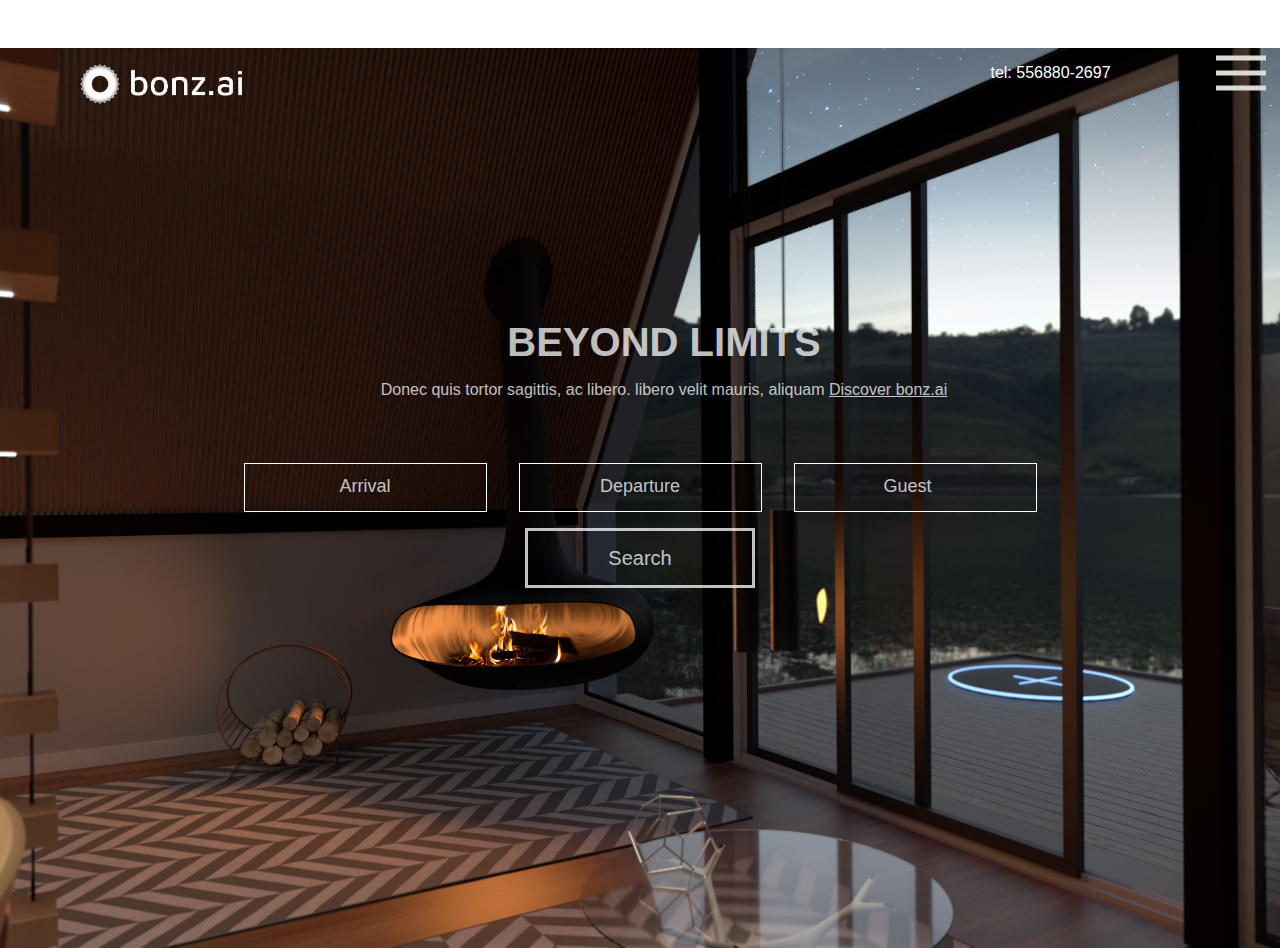
<file: index.html>
<!DOCTYPE html>
<html lang="en">

<head>
    <meta charset="UTF-8">
    <meta http-equiv="X-UA-Compatible" content="IE=edge">
    <meta name="viewport" content="width=device-width, initial-scale=1.0">
    <link rel="stylesheet" href="/css/styles.css">
    <title>Bonzai-AI driven stay</title>
</head>

<body>
    <div class="landing__wrapper">
        <header class="landing__header">
            <img src="/images/logo/bonz.ai-logo-white-landscape.png" alt="">
            <p>tel: 556880-2697</p>
            <button class="menu__button"></button>
        </header>
        <main>
            <article class="landing">
                <section class="landing__title">
                    <h1>BEYOND <span>LIMITS</span></h1>
                    <p>Donec quis tortor sagittis, ac libero. libero velit mauris, aliquam <a
                            class="landing__link-about" href="./html/about.html">Discover bonz.ai </a></p>
                </section>

                <form class="form">
                    <section class="landing__date-arrival">
                        <input type="text" placeholder="Arrival" onfocus="(this.type='date')"
                            onblur="(this.type='text')">
                    </section>

                    <section class="landing__date-departure">
                        <input type="text" placeholder="Departure" onfocus="(this.type='date')"
                            onblur="(this.type='text')">
                    </section>

                    <section class="landing__guests">
                        <input type="number" placeholder="Guest">
                    </section>

                </form>
                <a href="../html/booking.html">
                    <button class="landing__button">Search</button>
                </a>

            </article>
            <nav class="navbar">
                <ul class="navbar__list">
                    <a class="navbar__list-items" href="./html/booking.html">Accomodations</a>
                    <a class="navbar__list-items" href="./html/about.html">About us</a>
                    <a class="navbar__list-items" href="">Contact</a>
                    <a class="navbar__list-items" href="">Policy</a>
                </ul>
            </nav>

        </main>
    </div>
    <script>
        document.querySelector('.menu__button')
            .addEventListener('click', (e) => {
                document.querySelector('nav').classList.toggle('open')
            })
    </script>
</body>

</html>
</file>
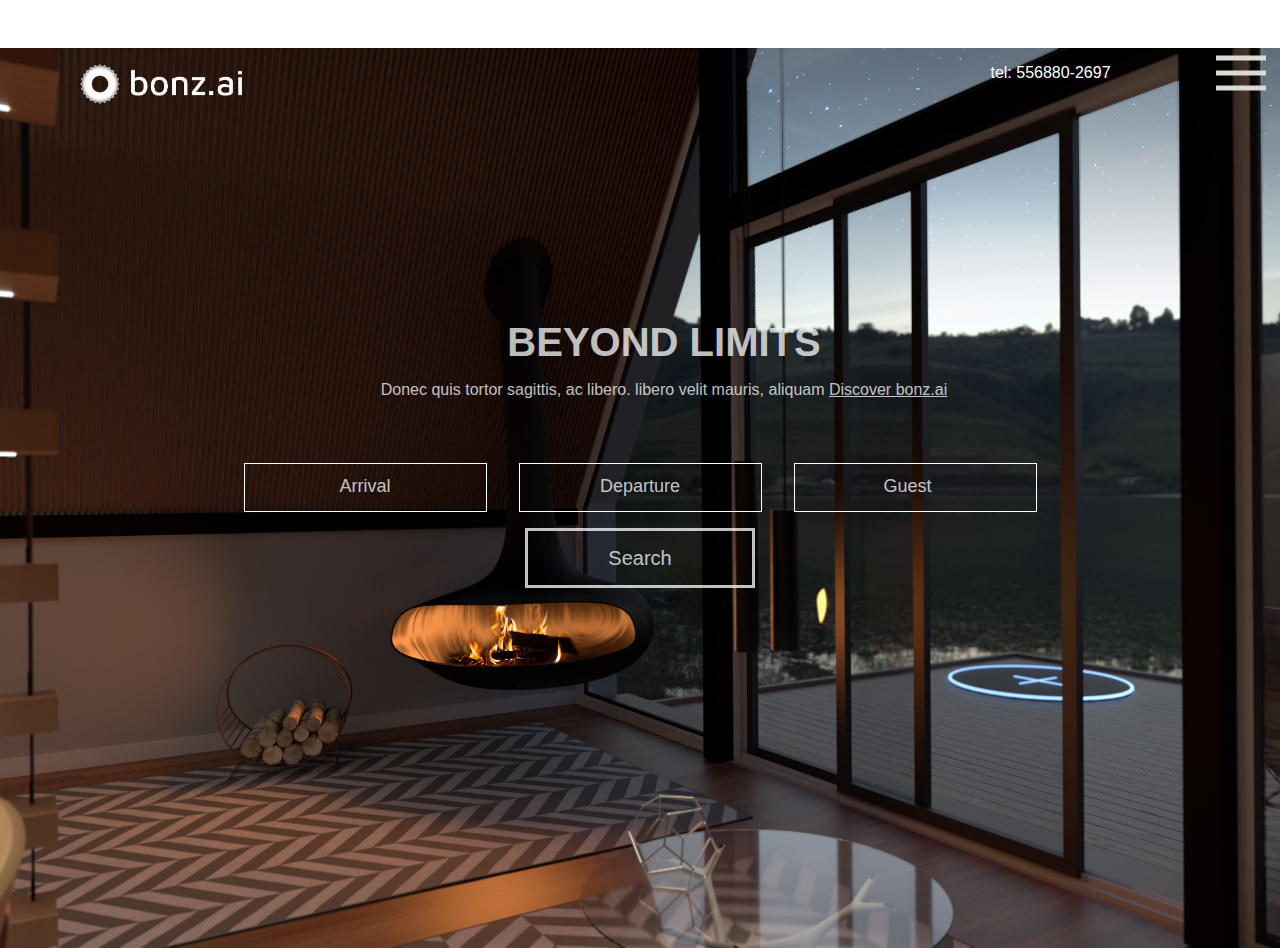
<file: html/index.html>
<!DOCTYPE html>
<html lang="en">

<head>
    <meta charset="UTF-8">
    <meta http-equiv="X-UA-Compatible" content="IE=edge">
    <meta name="viewport" content="width=device-width, initial-scale=1.0">
    <link rel="stylesheet" href="/css/styles.css">
    <title>Bonzai-AI driven stay</title>
</head>

<body>
    <div class="landing__wrapper">
        <header class="landing__header">
            <img src="/images/logo/bonz.ai-logo-white-landscape.png" alt="">
            <p>tel: 556880-2697</p>
            <button class="menu__button"></button>
        </header>
        <main>
            <article class="landing">
                <section class="landing__title">
                    <h1>BEYOND <span>LIMITS</span></h1>
                    <p>Donec quis tortor sagittis, ac libero. libero velit mauris, aliquam <a
                            class="landing__link-about" href="../html/about.html">Discover bonz.ai </a></p>
                </section>

                <form class="form">
                    <section class="landing__date-arrival">
                        <input type="text" placeholder="Arrival" onfocus="(this.type='date')"
                            onblur="(this.type='text')">
                    </section>

                    <section class="landing__date-departure">
                        <input type="text" placeholder="Departure" onfocus="(this.type='date')"
                            onblur="(this.type='text')">
                    </section>

                    <section class="landing__guests">
                        <input type="number" placeholder="Guest">
                    </section>

                </form>
                <a href="../html/booking.html">
                    <button class="landing__button">Search</button>
                </a>

            </article>
            <nav class="navbar">
                <ul class="navbar__list">
                    <a class="navbar__list-items" href="../html/booking.html">Accomodations</a>
                    <a class="navbar__list-items" href="../html/about.html">About us</a>
                    <a class="navbar__list-items" href="">Contact</a>
                    <a class="navbar__list-items" href="">Policy</a>
                </ul>
            </nav>

        </main>
    </div>
    <script>
        document.querySelector('.menu__button')
            .addEventListener('click', (e) => {
                document.querySelector('nav').classList.toggle('open')
            })
    </script>
</body>

</html>
</file>
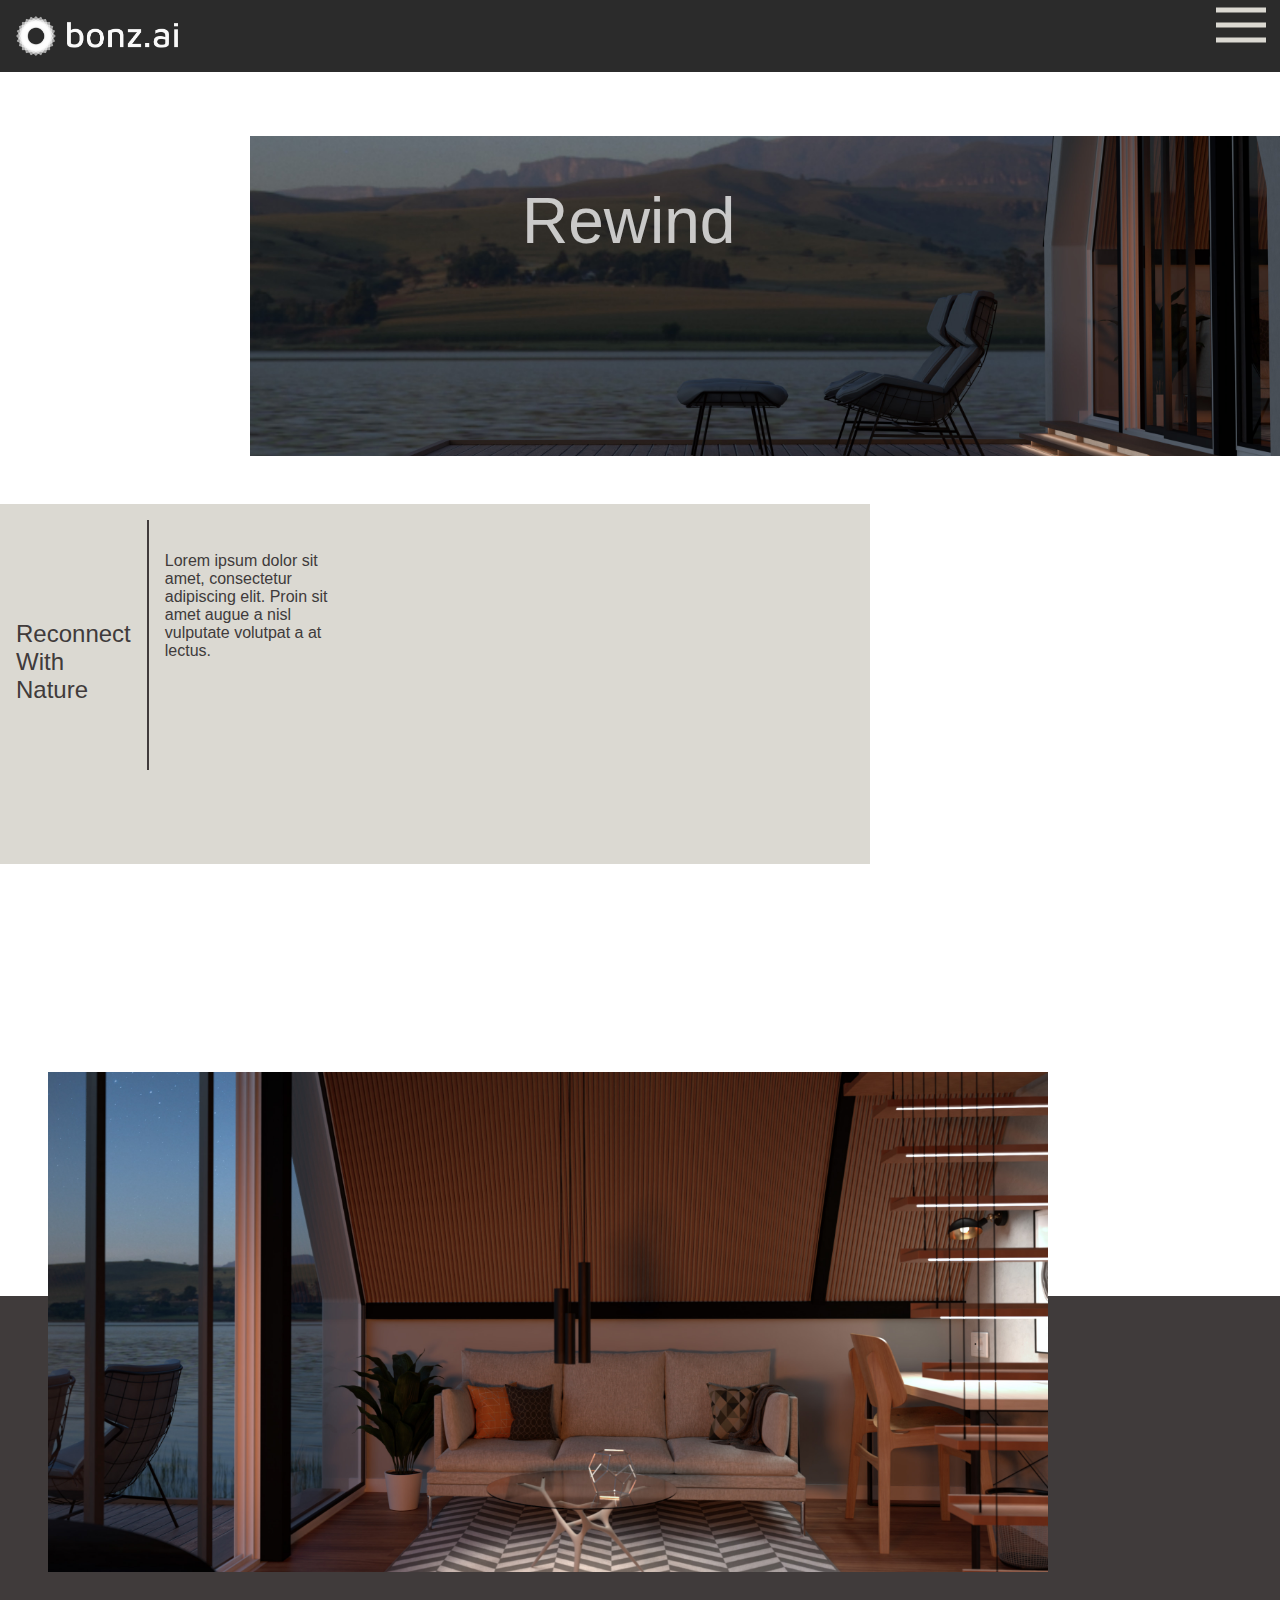
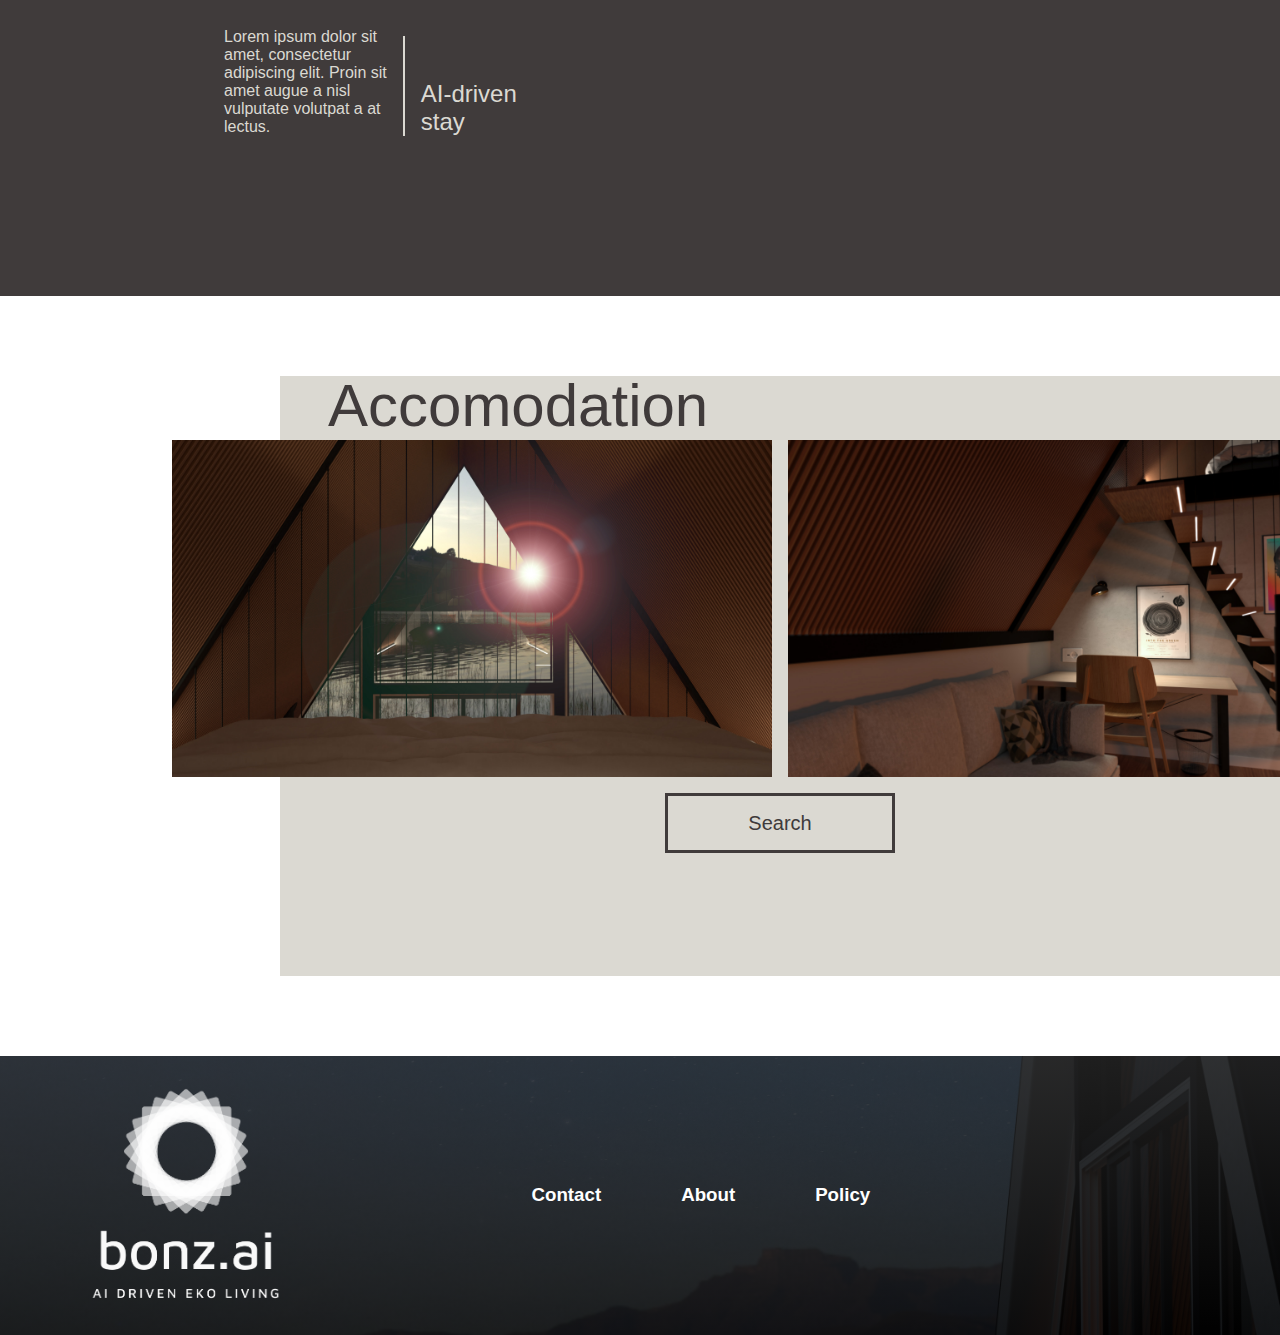
<file: about.html>
<!DOCTYPE html>
<html lang="en">

<head>
    <meta charset="UTF-8">
    <meta http-equiv="X-UA-Compatible" content="IE=edge">
    <meta name="viewport" content="width=device-width, initial-scale=1.0">
    <link rel="stylesheet" href="/css/styles.css">
    <title>About-Bonzai</title>
</head>

<body>

    <header class="main__header">
        <img class="header__logo" src="/images/logo/bonz.ai-logo-white-landscape.png" alt="">
        <button class="menu__button"></button>
        <!-- Får inte navbar från landing-sidan att funka här. Den påverkar alla element på sidan (knuffar ner osv). Därför leder knappen till ingenting.  -->
    </header>


    <main class="about">
        <article class="about__hero">
            <h2>Rewind</h2>
        </article>

        <article class="about__cards">
            <section class="about__cards-reconnect">
                <h2>Reconnect <br> With <br> Nature</h2>
                <div class="about__cards-line"></div>
                <p>Lorem ipsum dolor sit <br>
                    amet, consectetur <br>
                    adipiscing elit. Proin sit <br>
                    amet augue a nisl <br>
                    vulputate volutpat a at <br>lectus.</p>
            </section>

            <section class="about__cards-stay--img"></section>

            <section class="about__cards-stay">
                <p>Lorem ipsum dolor sit <br>
                    amet, consectetur <br>
                    adipiscing elit. Proin sit <br>
                    amet augue a nisl <br>
                    vulputate volutpat a at <br>lectus.</p>
                <div class="about__cards-line--bright"></div>
                <h2>AI-driven <br> stay </h2>
            </section>
        </article>

        <article class="about__accomodation">
            <h2>Accomodation</h2>
            <section class="about__accomodation-img">
                <img src="/images/photos/03-night.jpg" alt="">
                <img src="/images/photos/01-night.jpg" alt="">
            </section>
            <a href="./html/booking.html">
                <button class="about__button">Search</button>
            </a>
        </article>

    </main>
    <footer>
        <img class="bonzai__img" src="/images/logo/bonz.ai-logo-white-portrait-full.png" alt="">
        <section class="footer__contact-info">
            <span>
                <h3>Contact</h3>
            </span>
            <h3>About</h3>
            <h3>Policy</h3>
        </section>
    </footer>
    <script>
        document.querySelector('.menu__button')
            .addEventListener('click', (e) => {
                document.querySelector('nav').classList.toggle('open')
            })
    </script>
</body>

</html>
</file>
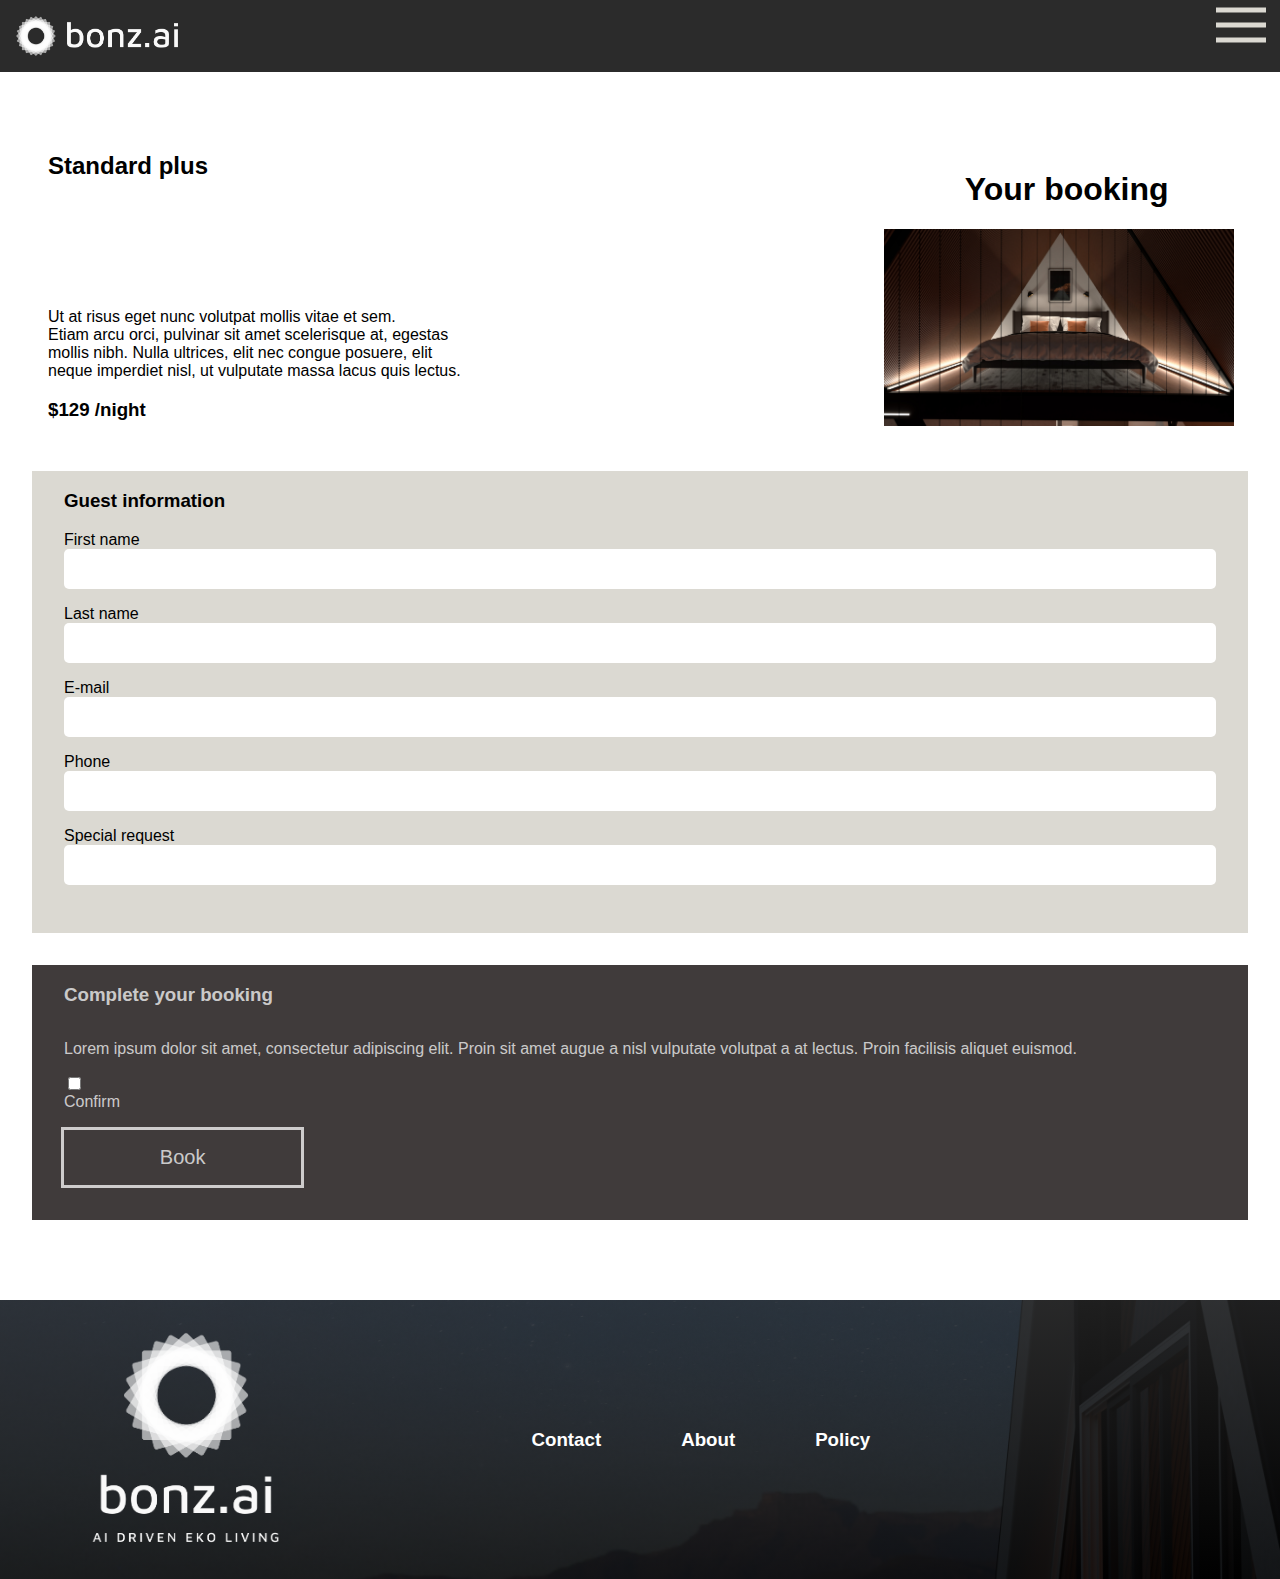
<file: booking.html>
<!DOCTYPE html>
<html lang="en">

<head>
    <meta charset="UTF-8">
    <meta http-equiv="X-UA-Compatible" content="IE=edge">
    <meta name="viewport" content="width=device-width, initial-scale=1.0">
    <link rel="stylesheet" href="/css/styles.css">
    <title>Booking-Bonzai</title>
</head>

<body>
    <header class="main__header">
        <img class="header__logo" src="/images/logo/bonz.ai-logo-white-landscape.png" alt="">
        <button class="menu__button"></button>
        <!-- Får inte navbar från landing-sidan att funka här. Den påverkar alla element på sidan (knuffar ner osv). Därför leder knappen till ingenting.  -->

    </header>

    <main class="booking">
        <div class="booking__wrapper">
            <article class="booking__hero">
                <h1>Your booking</h1>
                <img class="booking__hero-img" src="/images/photos/04-night.jpg" alt="">
            </article>
            <article class="booking__hero-info">
                <h2>Standard plus</h2>
                <p>Ut at risus eget nunc volutpat mollis vitae et sem. <br> Etiam arcu orci, pulvinar sit amet
                    scelerisque at, egestas <br> mollis nibh. Nulla ultrices, elit nec congue posuere, elit <br> neque
                    imperdiet nisl, ut vulputate massa lacus quis lectus.</p>
                <h3 class="booking__hero-price">$129 <span>/night</span></h3>
            </article>
            <article class="booking__form">
                <h3>Guest information</h3>
                <form class="booking__form-info">
                    <label class="booking__label" for="first name">First name</label>
                    <input class="booking__input" type="text">

                    <label class="booking__label" for="first name">Last name</label>
                    <input class="booking__input" type="text">

                    <label class="booking__label" for="first name"> E-mail</label>
                    <input class="booking__input" type="text">

                    <label class="booking__label" for="first name">Phone</label>
                    <input class="booking__input" type="number">

                    <label class="booking__label" for="first name">Special request</label>
                    <input class="booking__input" type="text">
                </form>
            </article>

            <article class="booking__complete">
                <h3>Complete your booking</h3>
                <p>Lorem ipsum dolor sit amet, consectetur adipiscing elit. Proin sit amet augue a nisl vulputate
                    volutpat a at lectus. Proin facilisis aliquet euismod.</p>
                <input class="booking__complete-input" type="checkbox">
                <label class="booking__complete-label" for="checkbox">Confirm</label>
                <a href="./html/index.html">
                    <button class="booking__button">Book</button>
                </a>
            </article>
        </div>
    </main>
    <footer>
        <img class="bonzai__img" src="/images/logo/bonz.ai-logo-white-portrait-full.png" alt="">
        <section class="footer__contact-info">
            <span>
                <h3>Contact</h3>
            </span>
            <h3>About</h3>
            <h3>Policy</h3>
        </section>
    </footer>
    <script>
        document.querySelector('.menu__button')
            .addEventListener('click', (e) => {
                document.querySelector('nav').classList.toggle('open')
            })
    </script>
</body>

</html>
</file>
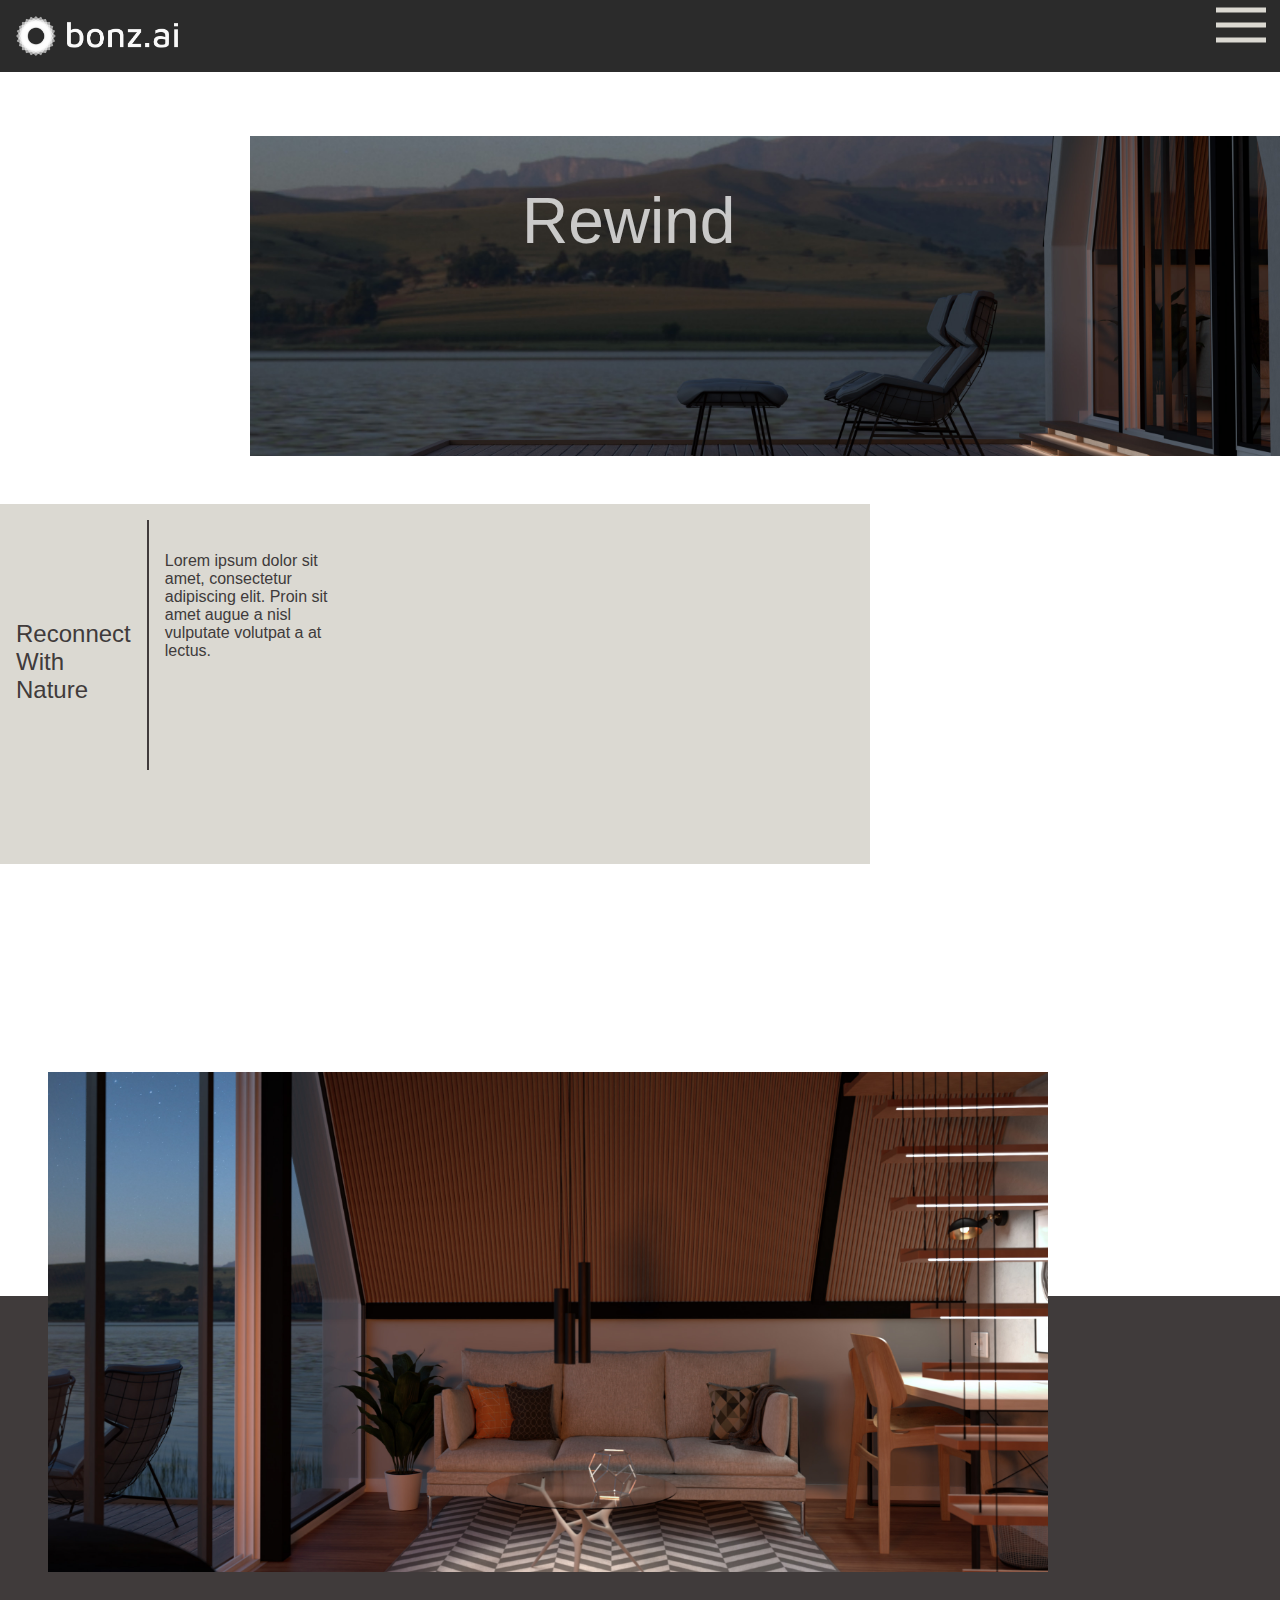
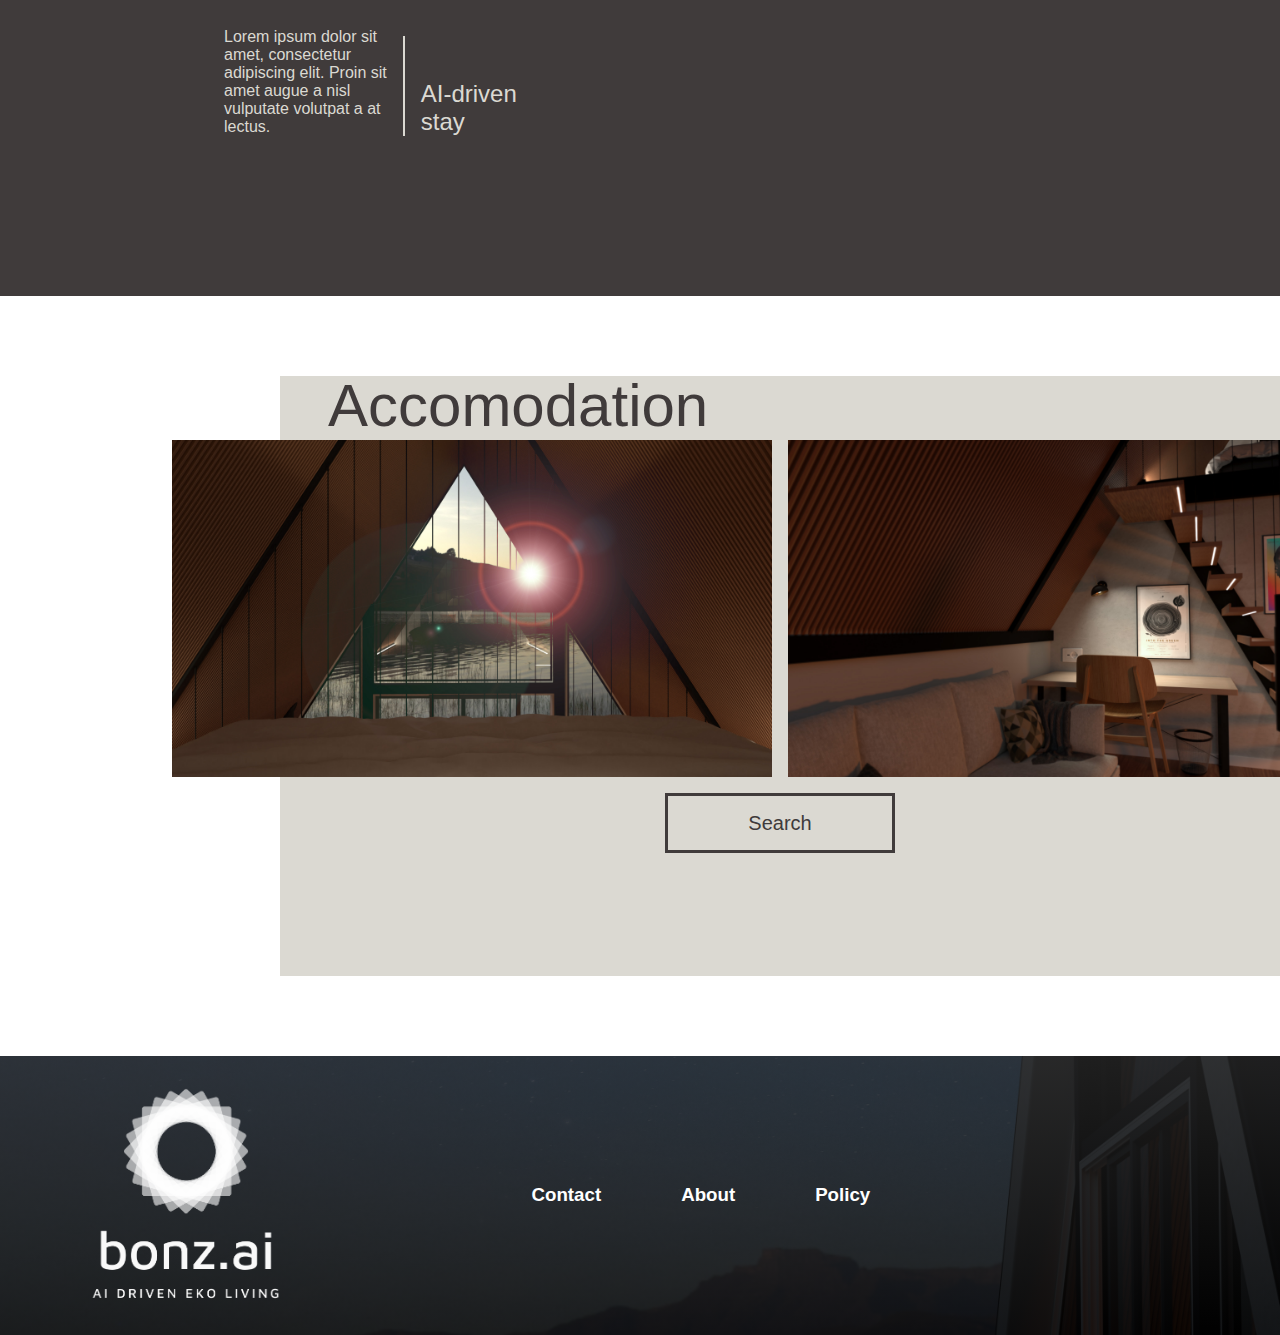
<file: html/about.html>
<!DOCTYPE html>
<html lang="en">

<head>
    <meta charset="UTF-8">
    <meta http-equiv="X-UA-Compatible" content="IE=edge">
    <meta name="viewport" content="width=device-width, initial-scale=1.0">
    <link rel="stylesheet" href="/css/styles.css">
    <title>About-Bonzai</title>
</head>

<body>

    <header class="main__header">
        <img class="header__logo" src="/images/logo/bonz.ai-logo-white-landscape.png" alt="">
        <button class="menu__button"></button>
        <!-- Får inte navbar från landing-sidan att funka här. Den påverkar alla element på sidan (knuffar ner osv). Därför leder knappen till ingenting.  -->
    </header>


    <main class="about">
        <article class="about__hero">
            <h2>Rewind</h2>
        </article>

        <article class="about__cards">
            <section class="about__cards-reconnect">
                <h2>Reconnect <br> With <br> Nature</h2>
                <div class="about__cards-line"></div>
                <p>Lorem ipsum dolor sit <br>
                    amet, consectetur <br>
                    adipiscing elit. Proin sit <br>
                    amet augue a nisl <br>
                    vulputate volutpat a at <br>lectus.</p>
            </section>

            <section class="about__cards-stay--img"></section>

            <section class="about__cards-stay">
                <p>Lorem ipsum dolor sit <br>
                    amet, consectetur <br>
                    adipiscing elit. Proin sit <br>
                    amet augue a nisl <br>
                    vulputate volutpat a at <br>lectus.</p>
                <div class="about__cards-line--bright"></div>
                <h2>AI-driven <br> stay </h2>
            </section>
        </article>

        <article class="about__accomodation">
            <h2>Accomodation</h2>
            <section class="about__accomodation-img">
                <img src="/images/photos/03-night.jpg" alt="">
                <img src="/images/photos/01-night.jpg" alt="">
            </section>
            <a href="../html/booking.html">
                <button class="about__button">Search</button>
            </a>
        </article>

    </main>
    <footer>
        <img class="bonzai__img" src="/images/logo/bonz.ai-logo-white-portrait-full.png" alt="">
        <section class="footer__contact-info">
            <span>
                <h3>Contact</h3>
            </span>
            <h3>About</h3>
            <h3>Policy</h3>
        </section>
    </footer>
    <script>
        document.querySelector('.menu__button')
            .addEventListener('click', (e) => {
                document.querySelector('nav').classList.toggle('open')
            })
    </script>
</body>

</html>
</file>
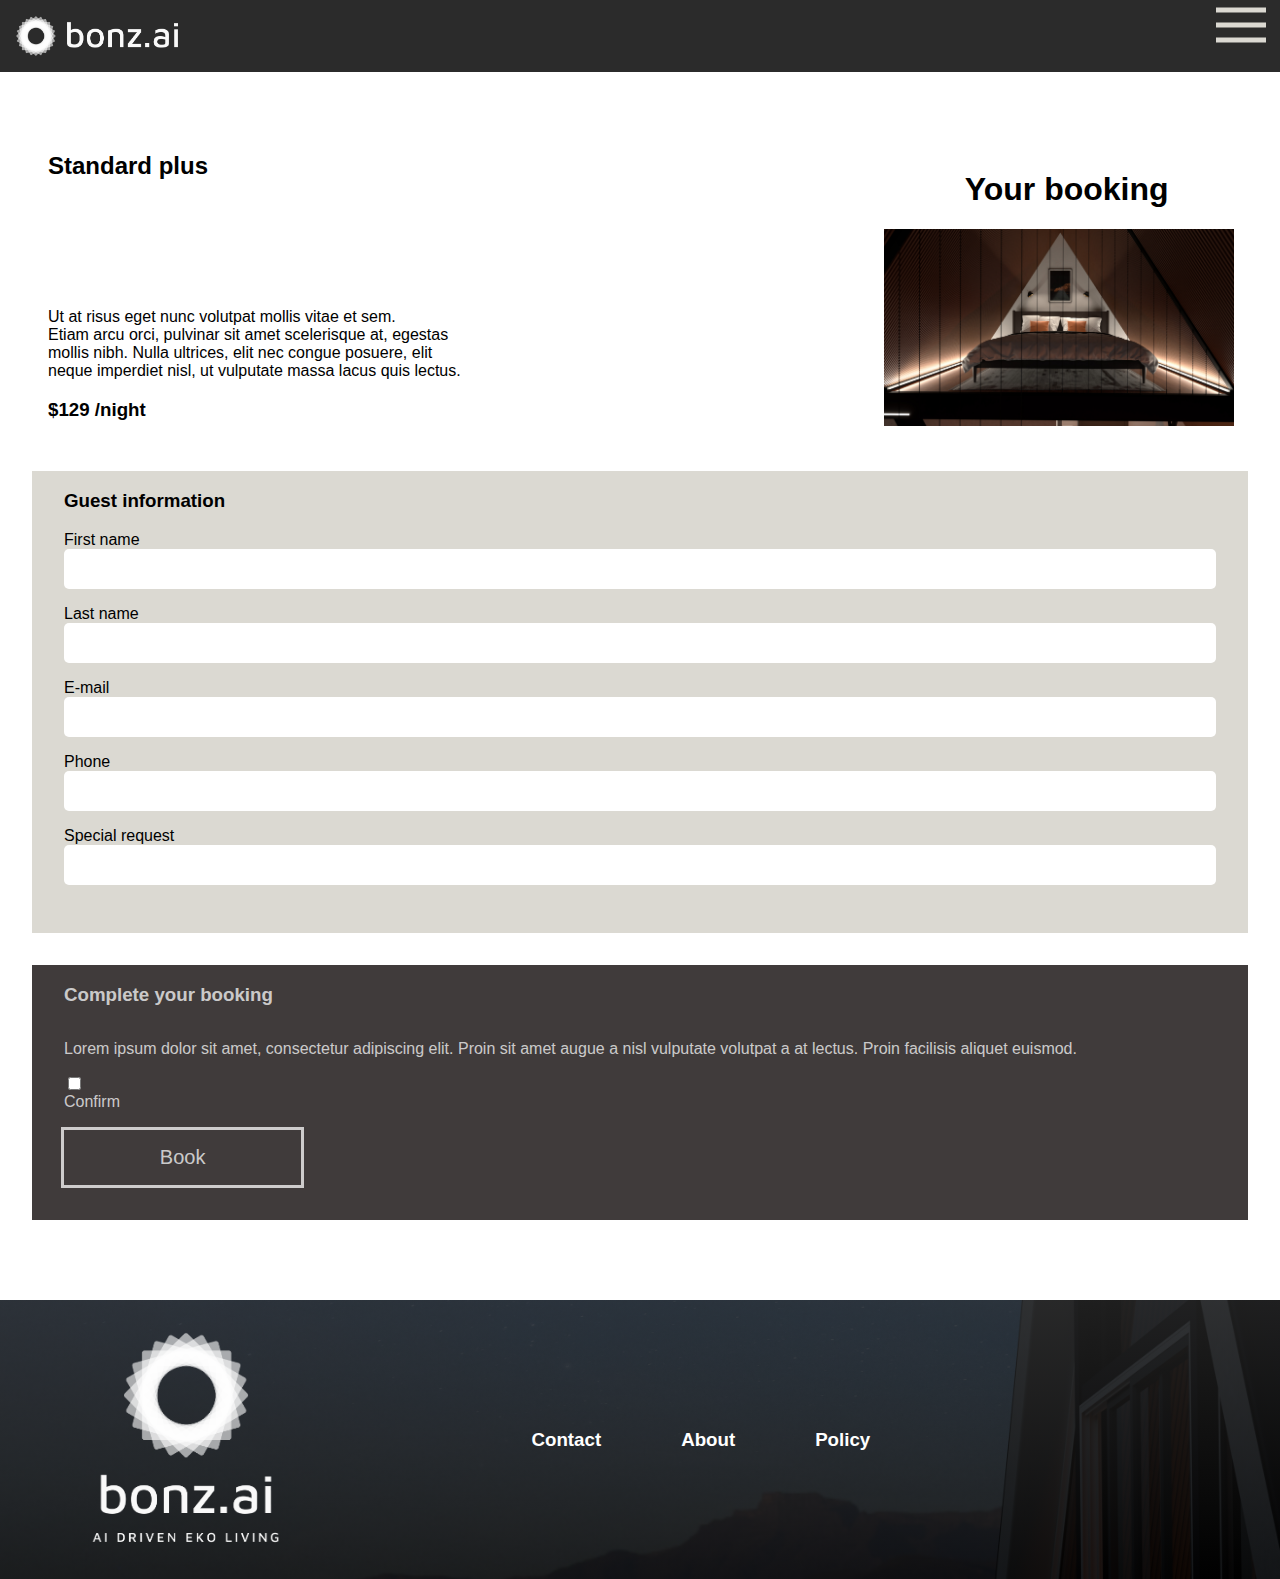
<file: html/booking.html>
<!DOCTYPE html>
<html lang="en">

<head>
    <meta charset="UTF-8">
    <meta http-equiv="X-UA-Compatible" content="IE=edge">
    <meta name="viewport" content="width=device-width, initial-scale=1.0">
    <link rel="stylesheet" href="/css/styles.css">
    <title>Booking-Bonzai</title>
</head>

<body>
    <header class="main__header">
        <img class="header__logo" src="/images/logo/bonz.ai-logo-white-landscape.png" alt="">
        <button class="menu__button"></button>
        <!-- Får inte navbar från landing-sidan att funka här. Den påverkar alla element på sidan (knuffar ner osv). Därför leder knappen till ingenting.  -->

    </header>

    <main class="booking">
        <div class="booking__wrapper">
            <article class="booking__hero">
                <h1>Your booking</h1>
                <img class="booking__hero-img" src="/images/photos/04-night.jpg" alt="">
            </article>
            <article class="booking__hero-info">
                <h2>Standard plus</h2>
                <p>Ut at risus eget nunc volutpat mollis vitae et sem. <br> Etiam arcu orci, pulvinar sit amet
                    scelerisque at, egestas <br> mollis nibh. Nulla ultrices, elit nec congue posuere, elit <br> neque
                    imperdiet nisl, ut vulputate massa lacus quis lectus.</p>
                <h3 class="booking__hero-price">$129 <span>/night</span></h3>
            </article>
            <article class="booking__form">
                <h3>Guest information</h3>
                <form class="booking__form-info">
                    <label class="booking__label" for="first name">First name</label>
                    <input class="booking__input" type="text">

                    <label class="booking__label" for="first name">Last name</label>
                    <input class="booking__input" type="text">

                    <label class="booking__label" for="first name"> E-mail</label>
                    <input class="booking__input" type="text">

                    <label class="booking__label" for="first name">Phone</label>
                    <input class="booking__input" type="number">

                    <label class="booking__label" for="first name">Special request</label>
                    <input class="booking__input" type="text">
                </form>
            </article>

            <article class="booking__complete">
                <h3>Complete your booking</h3>
                <p>Lorem ipsum dolor sit amet, consectetur adipiscing elit. Proin sit amet augue a nisl vulputate
                    volutpat a at lectus. Proin facilisis aliquet euismod.</p>
                <input class="booking__complete-input" type="checkbox">
                <label class="booking__complete-label" for="checkbox">Confirm</label>
                <a href="../html/index.html">
                    <button class="booking__button">Book</button>
                </a>
            </article>
        </div>
    </main>
    <footer>
        <img class="bonzai__img" src="/images/logo/bonz.ai-logo-white-portrait-full.png" alt="">
        <section class="footer__contact-info">
            <span>
                <h3>Contact</h3>
            </span>
            <h3>About</h3>
            <h3>Policy</h3>
        </section>
    </footer>
    <script>
        document.querySelector('.menu__button')
            .addEventListener('click', (e) => {
                document.querySelector('nav').classList.toggle('open')
            })
    </script>
</body>

</html>
</file>
<file: css/styles.css>
:root {
    --primary-font: rgba(241, 241, 241, 0.8);
    --primary-color: #403B3B;
    --header-color: #2B2B2B;
    --secondary-color: #DBD9D2;
}

@import url('https://fonts.googleapis.com/css2?family=Montserrat&display=swap');
* {
    box-sizing: border-box;
}
body {
    margin: 0;
    font-family: 'Montserrat', sans-serif;
}
button:hover {
    cursor: pointer;
}


/* -----COMPONENTS----- */

/* HEADER STYLING */
.main__header {
    width: 100vw;
    display: flex;
    justify-content: space-between;
    background-color: var(--header-color);
}
.header__logo {
    margin: 0;
    margin: 1rem;
    margin-left: 1rem;
    width: 10.3125rem;
    height: 2.5rem;
}
.menu__button {
    display: none;
    background-color: transparent;
    background-image: url("/images/logo/icons8-menu-50.png");
    background-repeat: no-repeat;
    border: none;
    z-index: 1;
    height: 4rem;
    width: 4rem;
    margin: 0;
}

/* FOOTER STYLING */
footer {
    display: none;
    justify-content: space-evenly;
    background: linear-gradient(to bottom, #272727c8, #000000bc), url("../images/photos/09-night.jpg");
    background-size: 100%;
    background-repeat: no-repeat;
    width: 100vw;
}
.footer__contact-info {
    display: flex;
    gap: 5rem;
    color: white;
    justify-content: space-between;
    align-items: center;
    margin-right: 20rem;
}
/* -----COMPONENTS END----- */


/* -----LANDING PAGE STYLE----- */

.landing__header {
    display: flex;
    justify-content: space-between;
}
.landing__header p {
    color: white;
    padding-left: 40rem;
}
.landing__header p {
    display: none;
}
nav {
    display: none;
    background-color: #403b3bf5;
    top: 0;
    right: 0;
    width: 100vw;
    height: 100%;
    transform: translateY(-80vw);
    transition: all 0.6s ease-in;
}
nav.open {
    height: 101vh;
    transform: translateY(-72vh);

}
.navbar__list a {
    font-size: 40px;
    line-height: 80px;
    text-align: center;
    color: white;
    text-decoration: none;
}
.landing__header img {
    margin: 0;
    margin-top: 1rem;
    margin-left: 5rem;
    width: 10.3125rem;
    height: 2.5rem;
}
.landing__wrapper {
    height: 100vh;
    width: 100vw;
    background-size: cover;
    background-position: center;
    background-image: url("../images/photos/02-night.jpg");
    background-repeat: no-repeat;
}
.landing {
    display: flex;
    flex-direction: column;
    justify-content: center;
    align-items: center;
}
.landing__title {
    color: var(--primary-font);
    margin-top: 3rem;
    margin-left: 3rem;
}
.landing__title h1 {
    margin: 0;
    margin-top: 2rem;
    font-size: 40px;

}
.landing__title h1 span {
    padding-left: 7rem;
}
.landing__link-about {
    color: var(--primary-font);
}
.form {
    display: flex;
    flex-direction: row;
    flex-wrap: wrap;
    margin-left: 6rem;
    gap: 1rem;
}
.form input {
    color: var(--secondary-color);
}
.form ::-webkit-input-placeholder {
    color: var(--primary-font);
    text-align: center;
    font-size: 18px;
}
.landing__date-arrival input {
    appearance: none;
    background-color: transparent;
    border: 1px solid white;
    padding: 1rem 2rem;
}
.landing__date-departure input {
    appearance: none;
    background-color: transparent;
    border: 1px solid white;
    padding: 1rem 2rem;
}
.landing__guests input {
    appearance: none;
    background-color: transparent;
    border: 1px solid white;
    padding: 1rem 2rem;
}
.landing__button {
    font-size: 20px;
    appearance: none;
    background: none;
    color: var(--primary-font);
    border: solid 3px var(--primary-font);
    margin-top: 1rem;
    height: 60px;
    width: 230px;
    transition: all 0.4s ease-in;
}
.landing__button:hover {
    background-color: var(--secondary-color);
    color: var(--header-color);
}



/* -----ABOUT PAGE STYLE----- */



.about h2,
p {
    font-weight: lighter;
}
.about__hero {
    display: flex;
    background-image: url("../images/photos/09-night.jpg");
    background-size: 100%;
    background-repeat: no-repeat;
    height: 10.1875rem;
    background-position-y: 77%;
    margin-bottom: 3rem;
}
.about__hero h2 {
    color: var(--primary-font);
    font-size: 40px;
    padding-left: 5rem;
    font-weight: lighter;
}
.about__cards-reconnect {
    padding: 0 1rem;
    padding-bottom: 2rem;
    max-width: fit-content;
    display: flex;
    background-color: var(--secondary-color);
    color: var(--primary-color);
}
.about__cards-line {
    margin: 1rem;
    height: 100px;
    border-left: 2px solid var(--primary-color);
}
.about__cards-stay--img {
    display: none;
    position: absolute;
    margin-left: 3rem;
    background-image: url("/images/photos/05-night.jpg");
    background-size: 100%;
    background-repeat: no-repeat;
    background-position-y: 80%;
}
.about__cards-stay {
    margin-left: auto;
    padding: 0 1rem;
    padding-bottom: 2rem;
    max-width: fit-content;
    display: flex;
    background-color: var(--primary-color);
    color: var(--secondary-color);
}
.about__cards-line--bright {
    margin: 1rem;
    height: 100px;
    border-left: 2px solid var(--secondary-color);
}
.about__accomodation {
    display: flex;
    flex-direction: column;
    justify-content: center;
    align-items: center;
    margin-bottom: 5rem;
}
.about__accomodation h2 {
    margin-right: auto;
    color: var(--primary-color);
}
.about__accomodation-img {
    display: flex;
    gap: 1rem;
    justify-content: center;
}
.about__accomodation-img img {
    max-width: 180px;
}
.about__button {
    font-size: 20px;
    appearance: none;
    background: none;
    color: var(--primary-color);
    border: solid 3px var(--primary-color);
    margin-top: 1rem;
    margin-bottom: 2rem;
    height: 60px;
    width: 230px;
    transition: all 0.6s ease-in;
}
.about__button:hover {
    background-color: var(--primary-color);
    color: var(--secondary-color);
}
.bonzai__img {
    width: 15%;
    margin-top: 2rem;
    margin-right: 10rem;
    margin-bottom: 2rem;
}



/* -----BOOKING PAGE STYLE */

.booking__wrapper {
    display: grid;
    grid-template-columns: 100%;
    grid-auto-rows: auto;
    grid-template-areas:
        "image"
        "booking-hero"
        "form"
        "complete";
}
.booking__hero {
    display: flex;
    flex-direction: column;
    justify-content: center;
    align-items: center;
}
.booking__hero-img {
    grid-area: image;
    max-width: 350px;
}
.booking__hero-info {
    grid-area: booking-hero;
    padding: 2rem;
}
.booking__hero-info br {
    display: none;
}
.booking__hero p {
    padding-right: 8rem;
    padding-left: 2.5rem;
}
.booking__hero h2 {
    margin-bottom: 0;
    padding-right: 12rem;
}
.booking__hero-price {
    margin-right: 16rem;
}
.booking__form {
    grid-area: form;
    background-color: var(--secondary-color);
    margin: 0 2rem 2rem 2rem;
    padding: 0 2rem 2rem 2rem;
}
.booking__form-info {
    display: flex;
    flex-direction: column;
}
.booking__input {
    border: none;
    background-color: white;
    border-radius: 5px;
    width: 100%;
    height: 40px;
    margin-bottom: 1rem;
}
.booking__complete {
    grid-area: complete;
    display: flex;
    flex-direction: column;
    justify-content: center;
    background-color: var(--primary-color);
    color: var(--primary-font);
    margin: 0 2rem;
    padding: 0 2rem 2rem 2rem;
}
.booking__complete-input {
    width: min-content;
}
.booking__complete-label {
    width: min-content;
}
.booking__button {
    font-size: 20px;
    background: none;
    color: var(--primary-font);
    border: solid 3px var(--primary-font);
    margin-top: 1rem;
    margin-left: -0.2rem;
    padding: 1rem 6rem;
}


@media only screen and (min-width: 768px) {
    .navbar {
        display: flex;
        flex-direction: row;
        justify-content: center;
        align-items: center;
    }
    .menu__button,
    .landing__header p {
        display: block;
    }
    .navbar__list {
        display: flex;
        flex-direction: column;
    }
    .landing {
        margin-top: 8rem;
    }
    .landing__title {
        text-align: center;
    }
    .landing__title h1 span {
        padding: 0;
    }
    .form {
        display: flex;
        flex-direction: row;
        gap: 2rem;
        margin-right: 6rem;
        margin-top: 3rem;
    }
    .about__hero {
        width: 1030px;
        height: 320px;
        margin-left: auto;
        margin-top: 4rem;
        transition: all 0.6s ease-in;
        font-size: 60px;
    }
    .about__hero:hover {
        background-image: url("../images/photos/09-day.jpg");
    }
    .about__hero h2 {
        margin-left: 12rem;
        margin-top: 3rem;
        font-size: 64px;
    }
    .about__cards-reconnect {
        max-width: 870px;
        height: 360px;
        /* padding: 3rem 0 0 5rem; */
        margin-bottom: 10rem;
    }
    .about__cards-reconnect p,
    div,
    h2 {
        position: relative;
        margin-top: 3rem;
    }
    .about__cards-line {
        height: 250px;
    }
    .about__cards-stay {
        margin-top: 27rem;
        max-width: 100vw;
        height: 600px;
        padding-left: 14rem;
    }
    .about__cards-stay--img {
        display: block;
        margin-top: 3rem;
        width: 1000px;
        height: 500px;
    }
    .about__cards-stay p,
    h2 {
        height: fit-content;
        display: flex;
        position: relative;
        margin-top: auto;
        margin-bottom: 8rem;
    }
    .about__cards-line--bright {
        margin-top: auto;
        margin-bottom: 8rem;
    }
    .about__accomodation {
        background-color: var(--secondary-color);
        max-width: 1000px;
        height: 600px;
        margin-left: auto;
        margin-top: 5rem;
    }
    .about__accomodation-img img {
        max-width: 600px;
    }
    .about__accomodation h2 {
        font-size: 60px;
        margin-left: 3rem;
        margin-block-start: 0;
        margin-block-end: 0;
        padding-top: 2rem;
    }
    .about__button {
        margin-bottom: 10rem;
    }
    .booking__wrapper {
        display: grid;
        grid-template-columns: repeat(3, 1fr);
        grid-auto-rows: auto;
        grid-template-areas:
            "booking-hero booking-hero image"
            "form form form"
            "complete complete complete ";
    }
    .booking__hero-info {
        padding-left: 3rem;
    }
    .booking__hero-info br {
        display: block;
    }
    .booking__hero-img {
        padding-bottom: 1rem;
        margin-right: 1rem;
    }
    .booking__complete {
        margin-bottom: 5rem;
    }
    footer {
        display: flex;
    }
}
</file>
